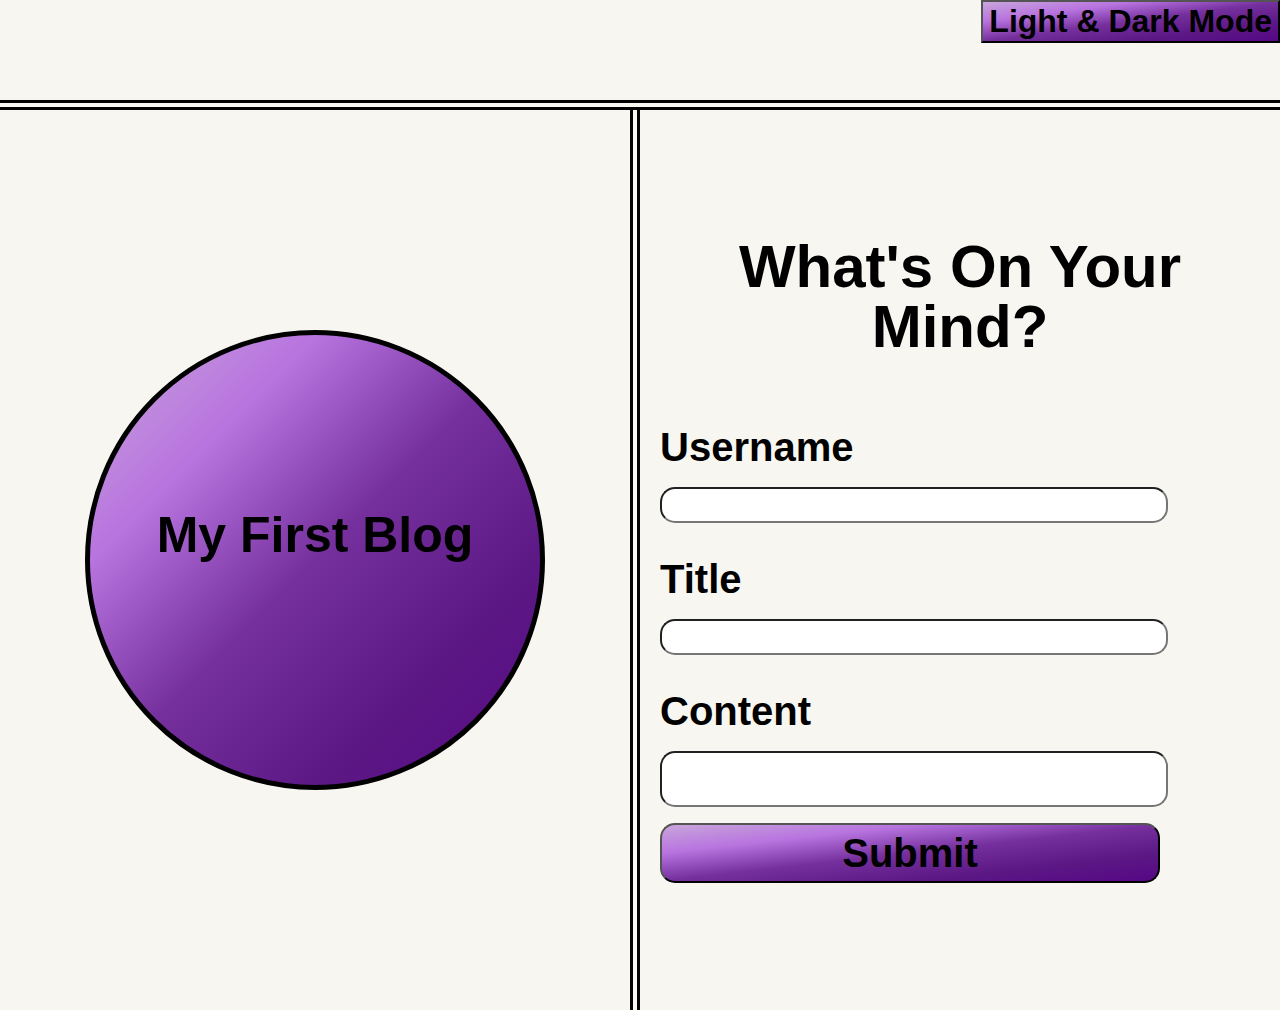
<file: index.html>
<!DOCTYPE html>
<html lang="en">
<!--This is the Main Page HTML-->
<head>
    <title>Sammi's Blog</title>
    <meta charset="UTF-8">
    <link rel="stylesheet" href="./assets/css/style.css">
    <link rel="stylesheet" href="./assets/css/reset.css">
 </head>
<body>

<header class="header">
    <button class="LD">Light & Dark Mode</button>
</header>

<div class="container">

    <section class="section" id="blogNameSection">
        <h1 class="blogName" id="blogName">My First Blog</h1>
    </section>

    <section class="section" id="userForm">
        <h2 id="mind"> What's On Your Mind?</h2>
        <form id="userBlog">
            <label for="username" class="userInfo">Username</label>
            <input type="text" class="Box" id="username" name="username"><br><br>

            <label for="title" class="userInfo">Title</label>
            <input type="text" class="Box" id="title" name="title"><br><br>

            <label for="content" class="userInfo">Content</label>
            <input type="text" id="content" name="content"><br><br>
            <button type="submit" value="Submit" class="submit">Submit</button>
        </form>
    </section>
</div>

<script src="./assets/js/script.js"></script>
</body>
</html>
</file>
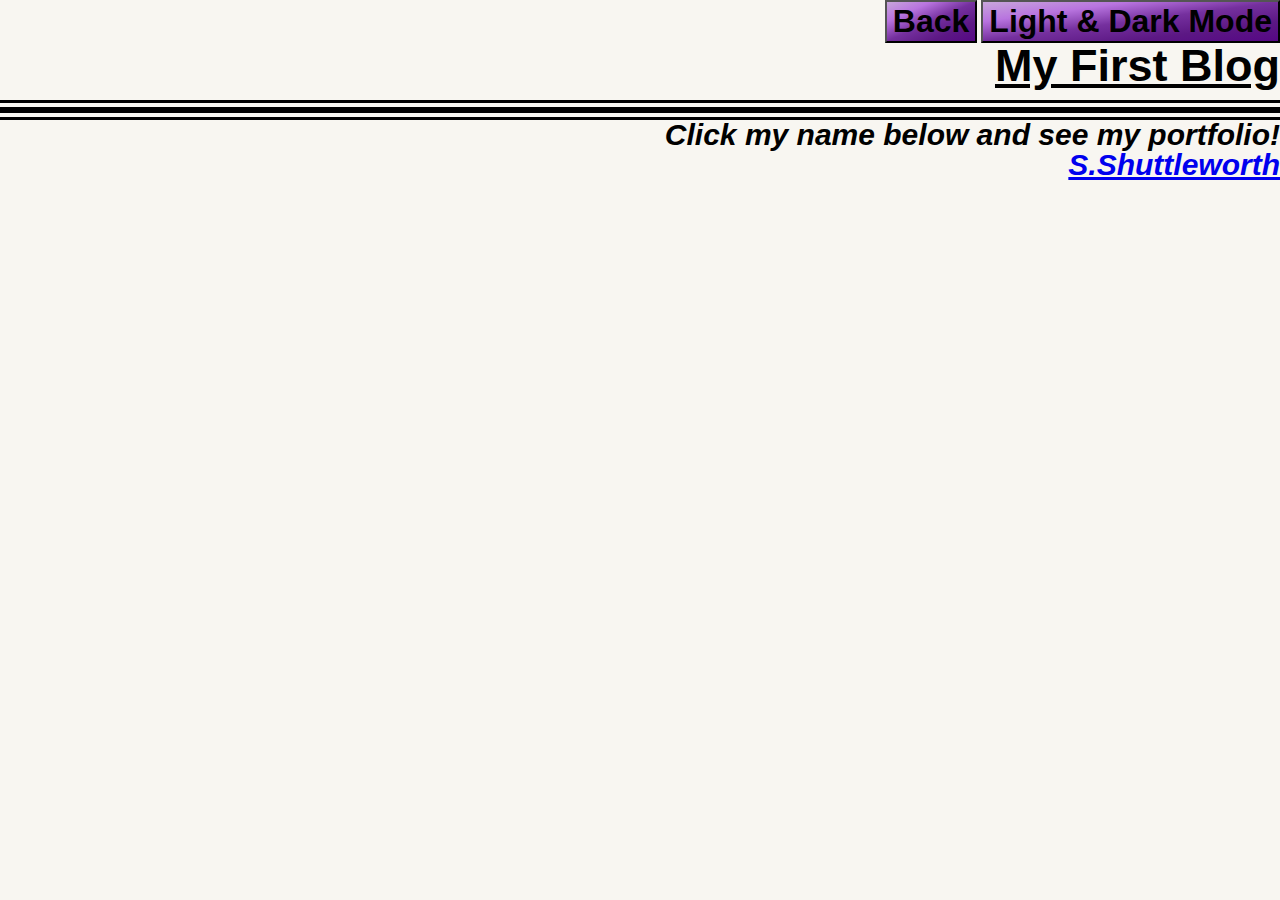
<file: history.html>
<!DOCTYPE html>
<html lang="en">
<!--This is the Blog Post history Page-->
<head>
    <title>Sammi's Blog</title>
    <meta charset="UTF-8">
    <link rel="stylesheet" href="./assets/css/style.css">
    <link rel="stylesheet" href="./assets/css/reset.css">
</head>

<body>

<header class="header">
    <button class="LD" id="backBtn">Back</button>
    <button class="LD" id="lightDark">Light & Dark Mode</button>
    <h1 class="firstBlog">My First Blog</h1>
</header>

<div id="blogPosts"></div>

<footer class="footer">
    <p class="Shuttle">Click my name below and see my portfolio!</p>
    <a href="https://sashuttle.github.io/Portfolio/" target="_blank" class="Shuttle">S.Shuttleworth</a>
</footer>

<script src="./assets/js/history.js"></script>
</body>
</html>
</file>
<file: assets/css/style.css>
/* back ground color for both pages*/
body {
    background-color: rgb(248, 246, 241);
}

.header{
    border-bottom: 10px double;
    text-align: right;
    height: 100px;
}

.container {
    display: flex;
    flex-direction: row;
}

.section {
    flex: 1; 
    padding: 20px;
    max-width: 50%;
    box-sizing: border-box;
    align-items:start;
}

/* Left section of the main page (circle) */
.blogName{
    line-height: 400px;
    border:5px solid black;
    border-radius: 50%;
    font-family: 'Franklin Gothic Medium', 'Arial Narrow', Arial, sans-serif;
    font-size: 50px;
    font-weight: bold;
    text-align: center;
    width:450px;
    height:450px;
    background: linear-gradient(to bottom right, rgb(200, 166, 219), rgb(184, 116, 223), rgb(117, 48, 158), rgb(92, 24, 132), rgb(86, 7, 133));
}

#blogNameSection{
    display: flex;
    justify-content: center;
    align-items: center;
    border-right: 10px double;
    height: 100vh;
}

/* Right section of the main page */
#userForm{
    display: flex;
    flex-direction: column;
    align-items: left;
    justify-content: center;
    height: 100vh;
}

#mind{
    font-family:'Franklin Gothic Medium', 'Arial Narrow', Arial, sans-serif;
    font-size: 60px;
    font-weight: 600;
    text-align: center;
    margin-bottom: 50px;
    align-self:center;
}

.userInfo{
    display:block;
    font-family:'Franklin Gothic Medium', 'Arial Narrow', Arial, sans-serif;
    font-size: 40px;
    font-weight: bold;
    text-align:left;
    margin-top: 20px;
    margin-bottom:20px;
}

.submit{
    font-family:'Franklin Gothic Medium', 'Arial Narrow', Arial, sans-serif;
    font-size: 40px;
    font-weight: bold;
    background: linear-gradient(to bottom right, rgb(200, 166, 219), rgb(184, 116, 223), rgb(117, 48, 158), rgb(92, 24, 132), rgb(86, 7, 133));
    height: 60px;
    width: 500px;
    border-radius: 15px;
}
/* User form input*/
.Box{
    height: 30px;
    width: 500px;
    border-radius: 15px;
}
#content{
    height: 50px;
    width: 500px;
    border-radius: 15px;
}

/* Toggle light and dark mode button*/
.light{
    background-color:rgb(248, 246, 241);
    color: #000000;
}

.dark{
    background-color: #000000;
    color: #ffffff;
}
/* .LD is for both light and dark toggle mode as well as the back button so they all have the same design*/
.LD {
    font-family:'Franklin Gothic Medium', 'Arial Narrow', Arial, sans-serif;
    font-size:xx-large;
    font-weight: bold;
    background: linear-gradient(to bottom right, rgb(200, 166, 219), rgb(184, 116, 223), rgb(117, 48, 158), rgb(92, 24, 132), rgb(86, 7, 133));
}
/* Styling for blog entries on second page*/

/*General header design for this page is combined with the header design above, but the header title for this page has its own design*/

.firstBlog{
    font-family:'Franklin Gothic Medium', 'Arial Narrow', Arial, sans-serif;
    font-size: 45px;
    font-weight:bold;
    text-decoration: underline;
    margin-bottom: 10px;
}
.blogPostsArea {
    padding: 5px;
    margin: 5px;
    word-wrap: break-word;
    position: relative;
    height: 40%;
    width: 95%;
    font-family: 'Franklin Gothic Medium', 'Arial Narrow', Arial, sans-serif;
    font-size: large;
    flex-wrap: wrap;
    outline: 1px;
    border: 3px solid;
}

.blogPostsArea h5{
    font-size: 22px;
    font-weight:bold;
    margin-bottom: 8px;
    text-decoration: underline;
}
.blogPostsArea p{
    font-size: 18px;
    margin-bottom: 8px;
}
/*Footer Area*/
.footer{
    border-top: 10px double;
    text-align: right;
    height: 100px;
}
/* Footer Link */
.Shuttle{
    font-family:'Franklin Gothic Medium', 'Arial Narrow', Arial, sans-serif;
    font-size: 30px;
    font-style: italic;
    font-weight:bold;
}
</file>
